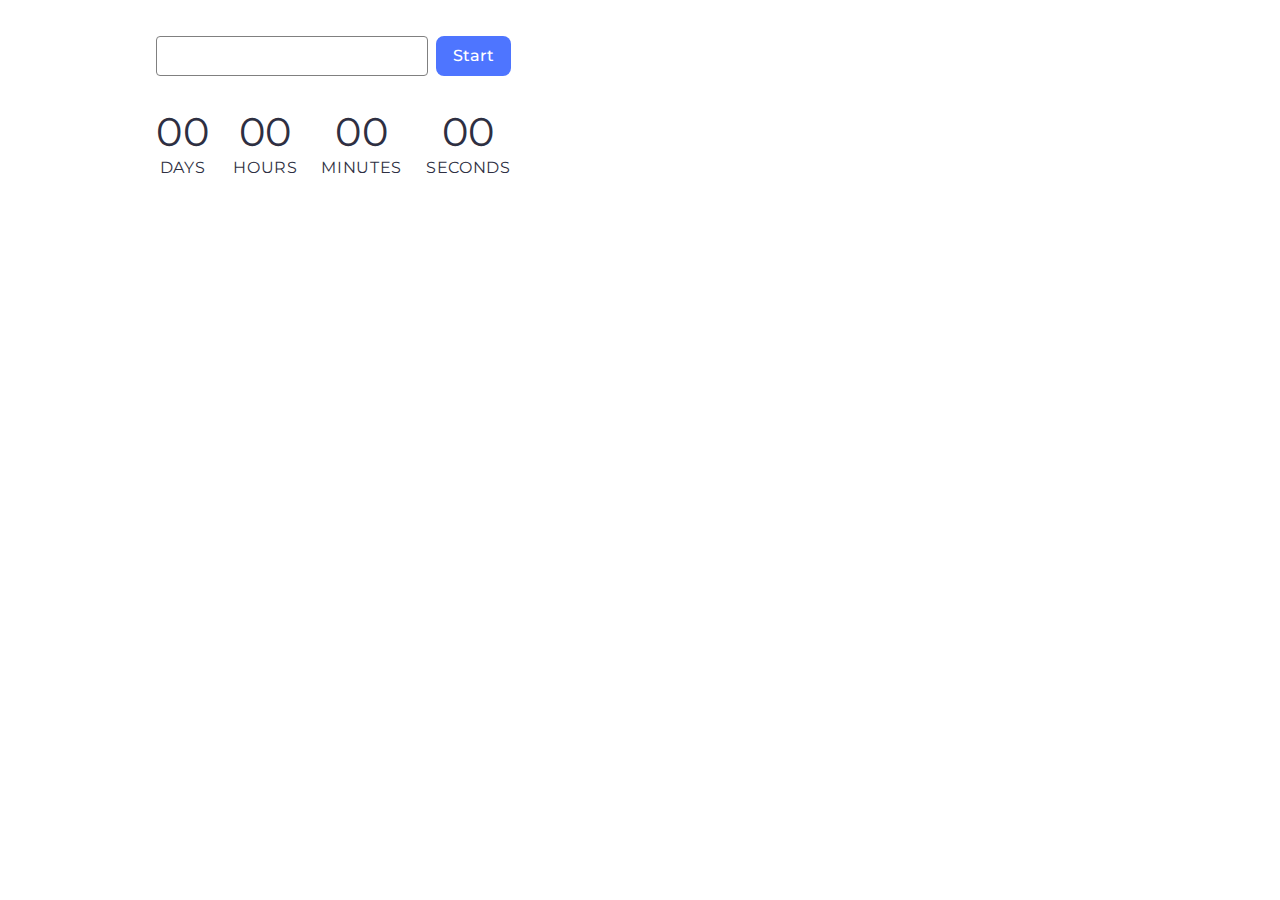
<file: src/1-timer.html>
<!DOCTYPE html>
<html lang="en">
  <head>
    <meta charset="UTF-8" />
    <meta name="viewport" content="width=device-width, initial-scale=1.0" />
    <title>Document</title>
    <link rel="preconnect" href="https://fonts.googleapis.com" />
    <link rel="preconnect" href="https://fonts.gstatic.com" crossorigin />
    <link
      href="https://fonts.googleapis.com/css2?family=Montserrat:ital,wght@0,100..900;1,100..900&display=swap"
      rel="stylesheet"
    />
    <link
      rel="stylesheet"
      href="https://cdnjs.cloudflare.com/ajax/libs/modern-normalize/3.0.1/modern-normalize.min.css"
    />
    <link rel="stylesheet" href="./css/styles.css" />
  </head>
  <body>
    <div class="input-wrapper">
      <input class="datetime-input" type="text" id="datetime-picker" />
      <button class="start-btn" type="button" data-start>Start</button>
    </div>

    <div class="timer">
      <div class="field">
        <span class="value" data-days>00</span>
        <span class="label">Days</span>
      </div>
      <div class="field">
        <span class="value" data-hours>00</span>
        <span class="label">Hours</span>
      </div>
      <div class="field">
        <span class="value" data-minutes>00</span>
        <span class="label">Minutes</span>
      </div>
      <div class="field">
        <span class="value" data-seconds>00</span>
        <span class="label">Seconds</span>
      </div>
    </div>

    <script type="module" src="./js/1-timer.js"></script>
  </body>
</html>
</file>
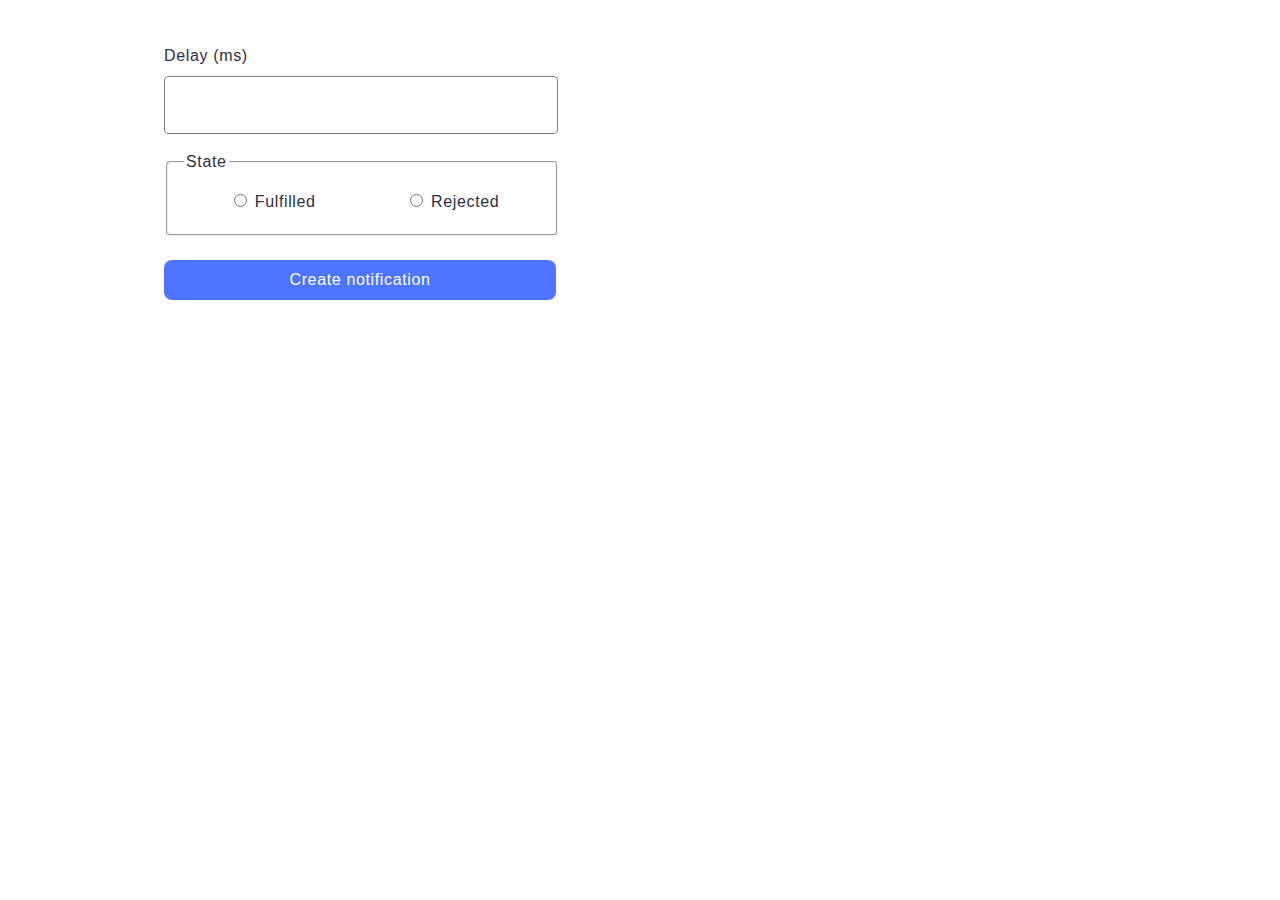
<file: src/2-snackbar.html>
<!DOCTYPE html>
<html lang="en">
  <head>
    <meta charset="UTF-8" />
    <meta http-equiv="X-UA-Compatible" content="IE=edge" />
    <meta name="viewport" content="width=device-width, initial-scale=1.0" />
    <title>Snackbar</title>
    <link rel="stylesheet" href="./css/styles.css" />
  </head>
  <body>
    <div class="container snackbar-container">
      <form class="form">
        <div class="delay-wrapper">
          <label class="form-label" for="delay">Delay (ms)</label>
          <input
            class="form-input"
            type="number"
            name="delay"
            id="delay"
            required
          />
        </div>

        <fieldset class="form-fieldset">
          <legend class="form-legend">State</legend>
          <label class="radio-label">
            <input
              class="radio-input"
              type="radio"
              name="state"
              value="fulfilled"
              required
            />
            Fulfilled
          </label>
          <label>
            <input
              class="radio-input"
              type="radio"
              name="state"
              value="rejected"
              required
            />
            Rejected
          </label>
        </fieldset>

        <button class="form-btn" type="submit">Create notification</button>
      </form>
    </div>

    <script type="module" src="./js/2-snackbar.js"></script>
  </body>
</html>
</file>
<file: src/css/styles.css>
body {
  padding-top: 36px;
  padding-left: 156px;
  font-family: "Montserrat", sans-serif;
  font-weight: 400;
  font-size: 16px;
  line-height: 1.5;
  letter-spacing: 0.04em;
  color: #2e2f42;
}

.input-wrapper {
  display: flex;
  gap: 8px;
  margin-bottom: 32px;
}

.datetime-input {
  border: 1px solid #808080;
  border-radius: 4px;
  width: 272px;
  height: 40px;
  padding: 8px 16px;
  transition: color 250ms ease-in, border-color 250ms ease-in;
}

.datetime-input:hover {
  border-color: #000;
}

.datetime-input:focus {
  border-color: #4e75ff;
  outline: none;
  color: #000;
}

.datetime-input:disabled {
  color: #808080;
  border-color: #808080;
}

.start-btn {
  display: flex;
  align-items: center;
  justify-content: center;
  border-radius: 8px;
  border-color: transparent;
  padding: 8px 16px;
  width: 75px;
  height: 40px;
  background-color: #4e75ff;
  font-weight: 500;
  color: #fff;
  cursor: pointer;
  transition: color 250ms ease-in, background-color 250ms ease-in;
}

.start-btn:hover {
  background-color: #6c8cff;
}

.start-btn:disabled {
  background-color: #cfcfcf;
  color: #989898;
}

.timer {
  display: flex;
  align-items: flex-start;
  justify-content: flex-start;
  flex-direction: row;
  gap: 24px;
  width: 346px;
  height: 72px;
}

.field {
  display: flex;
  align-items: center;
  justify-content: flex-start;
  flex-direction: column;
  gap: 0px;
}

.value {
  font-size: 40px;
  line-height: 1.2;
}

.label {
  text-transform: uppercase;
}

.delay-wrapper {
  display: flex;
  flex-direction: column;
  gap: 8px;
  margin-bottom: 16px;
}

.form-input {
  border: 1px solid #808080;
  border-radius: 4px;
  width: 360px;
  height: 40px;
  padding: 8px 16px;
}

.form-input:hover {
  border-color: #000;
}

.form-input:focus {
  border-color: #4e75ff;
  outline: transparent;
}

.form-fieldset {
  display: flex;
  max-width: 360px;
  height: 66px;
  border-radius: 4px;
  stroke-width: 1px;
  stroke: #808080;
  align-items: center;
  justify-content: space-around;
  margin-bottom: 24px;
  padding-left: 16px;
}

.form-fieldset:hover, .form-fieldset:focus {
  stroke: #000;
}

.form-btn {
  display: flex;
  align-items: center;
  justify-content: center;
  border-radius: 8px;
  padding: 8px 16px;
  width: 392px;
  height: 40px;
  background-color: #4e75ff;
  font-weight: 500;
  font-size: 16px;
  line-height: 1.5;
  letter-spacing: 0.04em;
  color: #fff;
  border-color: transparent;
  cursor: pointer;
}

.form-btn:hover {
  background-color: #6c8cff;
}
</file>
